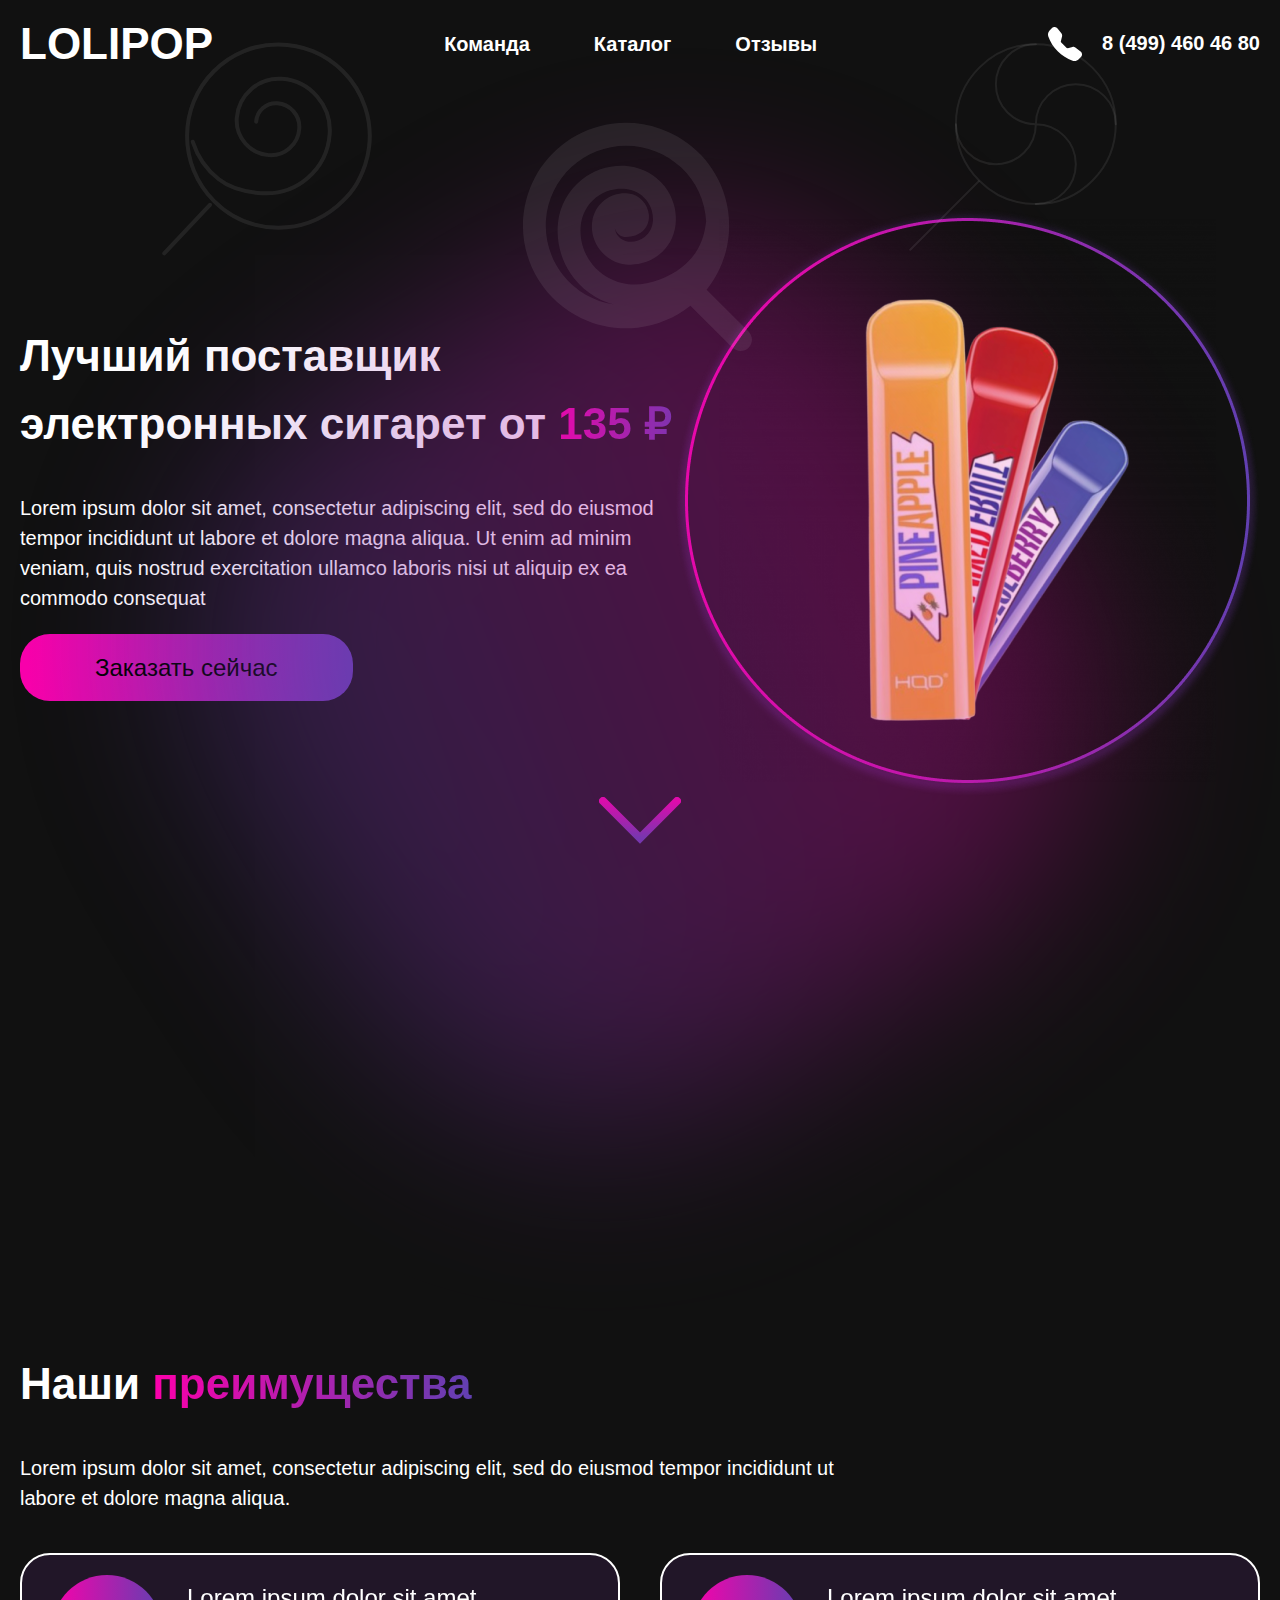
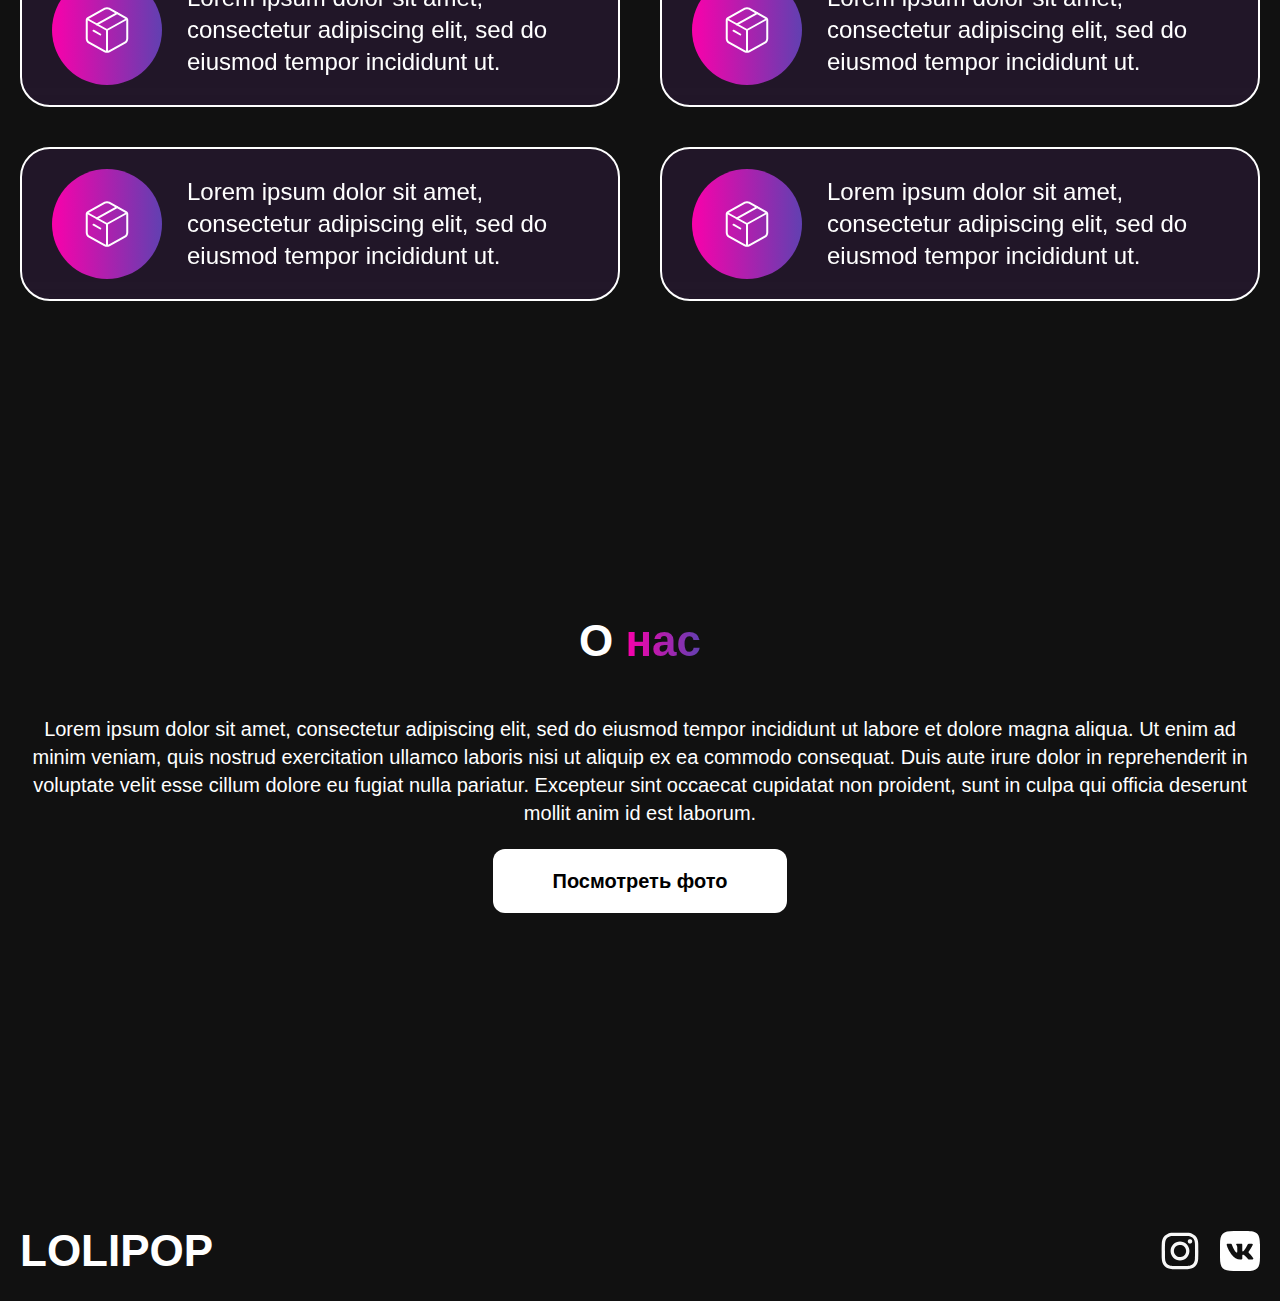
<file: index.html>
<!DOCTYPE html>
<html lang="en">
<head>
    <meta charset="UTF-8">
    <meta http-equiv="X-UA-Compatible" content="IE=edge">
    <meta name="viewport" content="width=device-width, initial-scale=1.0">
    <link rel="stylesheet" href="./css/main.css">
    <title>Lollipop</title>
</head>
<body class="bg-[#111111]">
    <!-- hader section -->
    
    <header class="pt-[10px] min-h-[150vh] relative bg-[#111111]">
        <img class="bg-circle" src="img/left-circle.svg" alt="">
        <img class="absolute left-[130px]  pointer-events-none lg:w-[213px]" src="img/lollipop-1.svg" alt="">
        <img class="absolute left-[500px] top-[100px] pointer-events-none lg:left-[386px] lg:top-[163px] lg:right-[214px] md:hidden" src="img/lollipop-2.svg" alt="">
        <img class="absolute right-[130px] pointer-events-none lg:right-0 md:hidden" src="img/lollipop-3.svg" alt="">
        <nav class="container justify-between items-center align-middle z-100 flex">
            <a class="uppercase text-white font-bold text-[44px] leading-[68px]" href="/">
                lolipop
            </a>
            <ul class="gap-[64px] flex md:hidden">
                <li><a class="font-bold text-xl leading-8 text-white hover-nav" href="#about">Команда</a></li>
                <li><a class="font-bold text-xl leading-8 text-white hover-nav" href="catalog.html">Каталог</a></li>
                <li><a class="font-bold text-xl leading-8 text-white hover-nav" href="reviews.html">Отзывы</a></li>
            </ul>
            <a class="font-bold text-xl leading-8 text-white flex gap-5 md:hidden" href="tel:88888888"> <img class="w-[34px] h-[34px] " src="img/telephone.svg" alt="telephone"> 8 (499) 460 46 80</a>

            <div class="burger header__toggle hidden md:block"  id="nav__menu">
                <span class="burger-line top-line"></span>
                <span class="burger-line mid-line"></span>
                <span class="burger-line bottom-line"></span>
            </div>
        </nav>
       <!-- mobile-menu -->
       <nav class="menu grid place-items-center bg-[#111111] min-h-screen w-[80%] absolute top-0">
        <a class="uppercase text-white font-bold text-[44px] leading-[68px]" href="/">
            lolipop
        </a>
        <ul class="flex flex-col gap-[64px]">
            <li><a class="font-bold text-xl leading-8 text-white hover-nav" href="#about">Команда</a></li>
            <li><a class="font-bold text-xl leading-8 text-white hover-nav" href="catalog.html">Каталог</a></li>
            <li><a class="font-bold text-xl leading-8 text-white hover-nav" href="reviews.html">Отзывы</a></li>
        </ul>
        <a class="font-bold text-xl leading-8 text-white flex gap-5" href="tel:88888888"> <img class="w-[34px] h-[34px]" src="img/telephone.svg" alt="telephone"> 8 (499) 460 46 80</a>
      
    </nav>
       <!-- mobile-menu -->

        <div class="container mt-[130px] flex justify-between items-center md:flex-col md:mt-10">
            <div class="md:order-2 md:text-center md:items-center">
                <h1 class="font-bold text-[44px] leading-[68px] text-white max-w-[823px] lg:text-[34px]">
                    Лучший поставщик электронных сигарет от <span class="gradient-text">135&nbsp;₽ </span>
                </h1>
                <p class="max-w-[823px] text-white text-xl leading-[30px] mt-[35px] pb-10 lg:text-base">
                    Lorem ipsum dolor sit amet, consectetur adipiscing elit, sed do eiusmod tempor incididunt ut labore et dolore magna aliqua. Ut enim ad minim veniam, quis nostrud exercitation ullamco laboris nisi ut aliquip ex ea commodo consequat
                </p>

                <a class="btn" href="#">
                    Заказать&nbsp;сейчас
                </a>
            </div>

            <img class="lg:max-w-[300px] md:max-w-[400px]" src="img/hqd-hero.png" alt="">
        </div>

        <div class="flex justify-center items-center anim-arrow md:mt-12">
            <img src="img/down-arrow.svg" alt="">
        </div>
    </header>
    <!-- hader section -->

    <!-- Benefits-page -->
    <section class="container">
            <h1 class="font-bold text-[44px] leading-[68px] text-white lg:text-[34px]">
                Наши <span class="gradient-text">преимущества</span> 
            </h1>
            <p class="max-w-[823px] text-white text-xl leading-[30px] mt-[35px] pb-10 lg:text-base">
                Lorem ipsum dolor sit amet, consectetur adipiscing elit, sed do eiusmod tempor incididunt ut labore et dolore magna aliqua.
            </p>
            <!-- benefits-items -->
            <div class="grid grid-cols-2 gap-10 md:grid-cols-1">
                <div class="flex items-center gap-[25px] px-[30px] py-[20px] bg-primary backdrop-blur border-2 border-white w-fit rounded-[30px]">
                    <img class="h-fit p-[28px] bg-gradient-to-r from-[#F901AB] to-[#6140B1] rounded-full" src="img/box.svg" alt="box">
                    <p class="max-w-[500px] text-white text-2xl lg:text-base ">Lorem ipsum dolor sit amet, consectetur adipiscing elit, sed do eiusmod tempor incididunt ut.</p>
                </div>

                <div class="flex items-center gap-[25px] px-[30px] py-[20px] bg-primary backdrop-blur border-2 border-white w-fit rounded-[30px]">
                    <img class="h-fit p-[28px] bg-gradient-to-r from-[#F901AB] to-[#6140B1] rounded-full" src="img/box.svg" alt="box">
                    <p class="max-w-[500px] text-white text-2xl lg:text-base ">Lorem ipsum dolor sit amet, consectetur adipiscing elit, sed do eiusmod tempor incididunt ut.</p>
                </div>

                <div class="flex items-center gap-[25px] px-[30px] py-[20px] bg-primary backdrop-blur border-2 border-white w-fit rounded-[30px]">
                    <img class="h-fit p-[28px] bg-gradient-to-r from-[#F901AB] to-[#6140B1] rounded-full" src="img/box.svg" alt="box">
                    <p class="max-w-[500px] text-white text-2xl lg:text-base ">Lorem ipsum dolor sit amet, consectetur adipiscing elit, sed do eiusmod tempor incididunt ut.</p>
                </div>

                <div class="flex items-center gap-[25px] px-[30px] py-[20px] bg-primary backdrop-blur border-2 border-white w-fit rounded-[30px]">
                    <img class="h-fit p-[28px] bg-gradient-to-r from-[#F901AB] to-[#6140B1] rounded-full" src="img/box.svg" alt="box">
                    <p class="max-w-[500px] text-white text-2xl lg:text-base ">Lorem ipsum dolor sit amet, consectetur adipiscing elit, sed do eiusmod tempor incididunt ut.</p>
                </div>
            </div>
            <!-- benefits-items -->
    </section>
    <!-- Benefits-page -->

    <!-- about -->
    <section id="about" class="container grid place-items-center min-h-screen text-center">
        <div>
            <h1 class="font-bold text-[44px] leading-[68px] text-white lg:text-[34px]">
                О <span class="gradient-text">нас</span> 
            </h1>
            <p class="my-10 text-white leading-7 text-xl ad:text-base">
                Lorem ipsum dolor sit amet, consectetur adipiscing elit, sed do eiusmod tempor incididunt ut labore et dolore magna aliqua. Ut enim ad minim veniam, quis nostrud exercitation ullamco laboris nisi ut aliquip ex ea commodo consequat. Duis aute irure dolor in reprehenderit in voluptate velit esse cillum dolore eu fugiat nulla pariatur. Excepteur sint occaecat cupidatat non proident, sunt in culpa qui officia deserunt mollit anim id est laborum. 
            </p>
            <a class="text-black bg-white py-[21px] px-[60px] rounded-xl text-xl font-bold transition-colors duration-200 hover:bg-black hover:text-white" href="#">
                Посмотреть&nbsp;фото
            </a>
        </div>
    </section>
    <!-- about -->

    <!-- footer -->
    <footer class="container py-4 flex justify-between items-center">
        <a class="uppercase text-white font-bold text-[44px] leading-[68px]" href="/">
            lolipop
        </a>

        <div class="flex gap-5">
            <a href="#"><img src="img/inst.svg" alt=""></a>
            <a href="#"><img src="img/vk.svg" alt=""></a>
        </div>
    </footer>
    <!-- footer -->


    <script src="./js/main.js"></script>
</body>
</html>
</file>
<file: css/main.css>
@import url('http://fonts.cdnfonts.com/css/geometria');

/*
! tailwindcss v3.1.4 | MIT License | https://tailwindcss.com
*/

/*
1. Prevent padding and border from affecting element width. (https://github.com/mozdevs/cssremedy/issues/4)
2. Allow adding a border to an element by just adding a border-width. (https://github.com/tailwindcss/tailwindcss/pull/116)
*/

*,
::before,
::after {
  box-sizing: border-box;
  /* 1 */
  border-width: 0;
  /* 2 */
  border-style: solid;
  /* 2 */
  border-color: #e5e7eb;
  /* 2 */
}
html {
  scroll-behavior: smooth;
}
::before,
::after {
  --tw-content: '';
}

/*
1. Use a consistent sensible line-height in all browsers.
2. Prevent adjustments of font size after orientation changes in iOS.
3. Use a more readable tab size.
4. Use the user's configured `sans` font-family by default.
*/

html {
  line-height: 1.5;
  /* 1 */
  -webkit-text-size-adjust: 100%;
  /* 2 */
  -moz-tab-size: 4;
  /* 3 */
  -o-tab-size: 4;
     tab-size: 4;
  /* 3 */
  font-family: ui-sans-serif, system-ui, -apple-system, BlinkMacSystemFont, "Segoe UI", Roboto, "Helvetica Neue", Arial, "Noto Sans", sans-serif, "Apple Color Emoji", "Segoe UI Emoji", "Segoe UI Symbol", "Noto Color Emoji";
  /* 4 */
}

/*
1. Remove the margin in all browsers.
2. Inherit line-height from `html` so users can set them as a class directly on the `html` element.
*/

body {
  margin: 0;
  /* 1 */
  line-height: inherit;
  /* 2 */
}

/*
1. Add the correct height in Firefox.
2. Correct the inheritance of border color in Firefox. (https://bugzilla.mozilla.org/show_bug.cgi?id=190655)
3. Ensure horizontal rules are visible by default.
*/

hr {
  height: 0;
  /* 1 */
  color: inherit;
  /* 2 */
  border-top-width: 1px;
  /* 3 */
}

/*
Add the correct text decoration in Chrome, Edge, and Safari.
*/

abbr:where([title]) {
  -webkit-text-decoration: underline dotted;
          text-decoration: underline dotted;
}

/*
Remove the default font size and weight for headings.
*/

h1,
h2,
h3,
h4,
h5,
h6 {
  font-size: inherit;
  font-weight: inherit;
}

/*
Reset links to optimize for opt-in styling instead of opt-out.
*/

a {
  color: inherit;
  text-decoration: inherit;
}

/*
Add the correct font weight in Edge and Safari.
*/

b,
strong {
  font-weight: bolder;
}

/*
1. Use the user's configured `mono` font family by default.
2. Correct the odd `em` font sizing in all browsers.
*/

code,
kbd,
samp,
pre {
  font-family: ui-monospace, SFMono-Regular, Menlo, Monaco, Consolas, "Liberation Mono", "Courier New", monospace;
  /* 1 */
  font-size: 1em;
  /* 2 */
}

/*
Add the correct font size in all browsers.
*/

small {
  font-size: 80%;
}

/*
Prevent `sub` and `sup` elements from affecting the line height in all browsers.
*/

sub,
sup {
  font-size: 75%;
  line-height: 0;
  position: relative;
  vertical-align: baseline;
}

sub {
  bottom: -0.25em;
}

sup {
  top: -0.5em;
}

/*
1. Remove text indentation from table contents in Chrome and Safari. (https://bugs.chromium.org/p/chromium/issues/detail?id=999088, https://bugs.webkit.org/show_bug.cgi?id=201297)
2. Correct table border color inheritance in all Chrome and Safari. (https://bugs.chromium.org/p/chromium/issues/detail?id=935729, https://bugs.webkit.org/show_bug.cgi?id=195016)
3. Remove gaps between table borders by default.
*/

table {
  text-indent: 0;
  /* 1 */
  border-color: inherit;
  /* 2 */
  border-collapse: collapse;
  /* 3 */
}

/*
1. Change the font styles in all browsers.
2. Remove the margin in Firefox and Safari.
3. Remove default padding in all browsers.
*/

button,
input,
optgroup,
select,
textarea {
  font-family: inherit;
  /* 1 */
  font-size: 100%;
  /* 1 */
  font-weight: inherit;
  /* 1 */
  line-height: inherit;
  /* 1 */
  color: inherit;
  /* 1 */
  margin: 0;
  /* 2 */
  padding: 0;
  /* 3 */
}

/*
Remove the inheritance of text transform in Edge and Firefox.
*/

button,
select {
  text-transform: none;
}

/*
1. Correct the inability to style clickable types in iOS and Safari.
2. Remove default button styles.
*/

button,
[type='button'],
[type='reset'],
[type='submit'] {
  -webkit-appearance: button;
  /* 1 */
  background-color: transparent;
  /* 2 */
  background-image: none;
  /* 2 */
}

/*
Use the modern Firefox focus style for all focusable elements.
*/

:-moz-focusring {
  outline: auto;
}

/*
Remove the additional `:invalid` styles in Firefox. (https://github.com/mozilla/gecko-dev/blob/2f9eacd9d3d995c937b4251a5557d95d494c9be1/layout/style/res/forms.css#L728-L737)
*/

:-moz-ui-invalid {
  box-shadow: none;
}

/*
Add the correct vertical alignment in Chrome and Firefox.
*/

progress {
  vertical-align: baseline;
}

/*
Correct the cursor style of increment and decrement buttons in Safari.
*/

::-webkit-inner-spin-button,
::-webkit-outer-spin-button {
  height: auto;
}

/*
1. Correct the odd appearance in Chrome and Safari.
2. Correct the outline style in Safari.
*/

[type='search'] {
  -webkit-appearance: textfield;
  /* 1 */
  outline-offset: -2px;
  /* 2 */
}

/*
Remove the inner padding in Chrome and Safari on macOS.
*/

::-webkit-search-decoration {
  -webkit-appearance: none;
}

/*
1. Correct the inability to style clickable types in iOS and Safari.
2. Change font properties to `inherit` in Safari.
*/

::-webkit-file-upload-button {
  -webkit-appearance: button;
  /* 1 */
  font: inherit;
  /* 2 */
}

/*
Add the correct display in Chrome and Safari.
*/

summary {
  display: list-item;
}

/*
Removes the default spacing and border for appropriate elements.
*/

blockquote,
dl,
dd,
h1,
h2,
h3,
h4,
h5,
h6,
hr,
figure,
p,
pre {
  margin: 0;
}

fieldset {
  margin: 0;
  padding: 0;
}

legend {
  padding: 0;
}

ol,
ul,
menu {
  list-style: none;
  margin: 0;
  padding: 0;
}

/*
Prevent resizing textareas horizontally by default.
*/

textarea {
  resize: vertical;
}

/*
1. Reset the default placeholder opacity in Firefox. (https://github.com/tailwindlabs/tailwindcss/issues/3300)
2. Set the default placeholder color to the user's configured gray 400 color.
*/

input::-moz-placeholder, textarea::-moz-placeholder {
  opacity: 1;
  /* 1 */
  color: #9ca3af;
  /* 2 */
}

input:-ms-input-placeholder, textarea:-ms-input-placeholder {
  opacity: 1;
  /* 1 */
  color: #9ca3af;
  /* 2 */
}

input::placeholder,
textarea::placeholder {
  opacity: 1;
  /* 1 */
  color: #9ca3af;
  /* 2 */
}

/*
Set the default cursor for buttons.
*/

button,
[role="button"] {
  cursor: pointer;
}

/*
Make sure disabled buttons don't get the pointer cursor.
*/

:disabled {
  cursor: default;
}

/*
1. Make replaced elements `display: block` by default. (https://github.com/mozdevs/cssremedy/issues/14)
2. Add `vertical-align: middle` to align replaced elements more sensibly by default. (https://github.com/jensimmons/cssremedy/issues/14#issuecomment-634934210)
   This can trigger a poorly considered lint error in some tools but is included by design.
*/

img,
svg,
video,
canvas,
audio,
iframe,
embed,
object {
  display: block;
  /* 1 */
  vertical-align: middle;
  /* 2 */
}

/*
Constrain images and videos to the parent width and preserve their intrinsic aspect ratio. (https://github.com/mozdevs/cssremedy/issues/14)
*/

img,
video {
  max-width: 100%;
  height: auto;
}

body{
  font-family: 'Geometria', sans-serif;
}

*, ::before, ::after{
  --tw-border-spacing-x: 0;
  --tw-border-spacing-y: 0;
  --tw-translate-x: 0;
  --tw-translate-y: 0;
  --tw-rotate: 0;
  --tw-skew-x: 0;
  --tw-skew-y: 0;
  --tw-scale-x: 1;
  --tw-scale-y: 1;
  --tw-pan-x:  ;
  --tw-pan-y:  ;
  --tw-pinch-zoom:  ;
  --tw-scroll-snap-strictness: proximity;
  --tw-ordinal:  ;
  --tw-slashed-zero:  ;
  --tw-numeric-figure:  ;
  --tw-numeric-spacing:  ;
  --tw-numeric-fraction:  ;
  --tw-ring-inset:  ;
  --tw-ring-offset-width: 0px;
  --tw-ring-offset-color: #fff;
  --tw-ring-color: rgb(59 130 246 / 0.5);
  --tw-ring-offset-shadow: 0 0 #0000;
  --tw-ring-shadow: 0 0 #0000;
  --tw-shadow: 0 0 #0000;
  --tw-shadow-colored: 0 0 #0000;
  --tw-blur:  ;
  --tw-brightness:  ;
  --tw-contrast:  ;
  --tw-grayscale:  ;
  --tw-hue-rotate:  ;
  --tw-invert:  ;
  --tw-saturate:  ;
  --tw-sepia:  ;
  --tw-drop-shadow:  ;
  --tw-backdrop-blur:  ;
  --tw-backdrop-brightness:  ;
  --tw-backdrop-contrast:  ;
  --tw-backdrop-grayscale:  ;
  --tw-backdrop-hue-rotate:  ;
  --tw-backdrop-invert:  ;
  --tw-backdrop-opacity:  ;
  --tw-backdrop-saturate:  ;
  --tw-backdrop-sepia:  ;
}

::-webkit-backdrop{
  --tw-border-spacing-x: 0;
  --tw-border-spacing-y: 0;
  --tw-translate-x: 0;
  --tw-translate-y: 0;
  --tw-rotate: 0;
  --tw-skew-x: 0;
  --tw-skew-y: 0;
  --tw-scale-x: 1;
  --tw-scale-y: 1;
  --tw-pan-x:  ;
  --tw-pan-y:  ;
  --tw-pinch-zoom:  ;
  --tw-scroll-snap-strictness: proximity;
  --tw-ordinal:  ;
  --tw-slashed-zero:  ;
  --tw-numeric-figure:  ;
  --tw-numeric-spacing:  ;
  --tw-numeric-fraction:  ;
  --tw-ring-inset:  ;
  --tw-ring-offset-width: 0px;
  --tw-ring-offset-color: #fff;
  --tw-ring-color: rgb(59 130 246 / 0.5);
  --tw-ring-offset-shadow: 0 0 #0000;
  --tw-ring-shadow: 0 0 #0000;
  --tw-shadow: 0 0 #0000;
  --tw-shadow-colored: 0 0 #0000;
  --tw-blur:  ;
  --tw-brightness:  ;
  --tw-contrast:  ;
  --tw-grayscale:  ;
  --tw-hue-rotate:  ;
  --tw-invert:  ;
  --tw-saturate:  ;
  --tw-sepia:  ;
  --tw-drop-shadow:  ;
  --tw-backdrop-blur:  ;
  --tw-backdrop-brightness:  ;
  --tw-backdrop-contrast:  ;
  --tw-backdrop-grayscale:  ;
  --tw-backdrop-hue-rotate:  ;
  --tw-backdrop-invert:  ;
  --tw-backdrop-opacity:  ;
  --tw-backdrop-saturate:  ;
  --tw-backdrop-sepia:  ;
}

::backdrop{
  --tw-border-spacing-x: 0;
  --tw-border-spacing-y: 0;
  --tw-translate-x: 0;
  --tw-translate-y: 0;
  --tw-rotate: 0;
  --tw-skew-x: 0;
  --tw-skew-y: 0;
  --tw-scale-x: 1;
  --tw-scale-y: 1;
  --tw-pan-x:  ;
  --tw-pan-y:  ;
  --tw-pinch-zoom:  ;
  --tw-scroll-snap-strictness: proximity;
  --tw-ordinal:  ;
  --tw-slashed-zero:  ;
  --tw-numeric-figure:  ;
  --tw-numeric-spacing:  ;
  --tw-numeric-fraction:  ;
  --tw-ring-inset:  ;
  --tw-ring-offset-width: 0px;
  --tw-ring-offset-color: #fff;
  --tw-ring-color: rgb(59 130 246 / 0.5);
  --tw-ring-offset-shadow: 0 0 #0000;
  --tw-ring-shadow: 0 0 #0000;
  --tw-shadow: 0 0 #0000;
  --tw-shadow-colored: 0 0 #0000;
  --tw-blur:  ;
  --tw-brightness:  ;
  --tw-contrast:  ;
  --tw-grayscale:  ;
  --tw-hue-rotate:  ;
  --tw-invert:  ;
  --tw-saturate:  ;
  --tw-sepia:  ;
  --tw-drop-shadow:  ;
  --tw-backdrop-blur:  ;
  --tw-backdrop-brightness:  ;
  --tw-backdrop-contrast:  ;
  --tw-backdrop-grayscale:  ;
  --tw-backdrop-hue-rotate:  ;
  --tw-backdrop-invert:  ;
  --tw-backdrop-opacity:  ;
  --tw-backdrop-saturate:  ;
  --tw-backdrop-sepia:  ;
}

.container{
  width: 100%;
  margin-right: auto;
  margin-left: auto;
  padding-right: 20px;
  padding-left: 20px;
  max-width: 1354px;
}

.pointer-events-none{
  pointer-events: none;
}

.absolute{
  position: absolute;
}

.relative{
  position: relative;
}

.left-\[130px\]{
  left: 130px;
}

.left-\[500px\]{
  left: 500px;
}

.top-\[100px\]{
  top: 100px;
}

.right-\[130px\]{
  right: 130px;
}

.top-0{
  top: 0px;
}

.my-10{
  margin-top: 2.5rem;
  margin-bottom: 2.5rem;
}

.mt-\[130px\]{
  margin-top: 130px;
}

.mt-\[35px\]{
  margin-top: 35px;
}

.mt-\[100px\]{
  margin-top: 100px;
}

.mt-10{
  margin-top: 2.5rem;
}

.flex{
  display: flex;
}

.grid{
  display: grid;
}

.hidden{
  display: none;
}

.h-\[34px\]{
  height: 34px;
}

.h-fit{
  height: -webkit-fit-content;
  height: -moz-fit-content;
  height: fit-content;
}

.min-h-\[150vh\]{
  min-height: 150vh;
}

.min-h-screen{
  min-height: 100vh;
}

.w-\[34px\]{
  width: 34px;
}

.w-\[80\%\]{
  width: 80%;
}

.w-fit{
  width: -webkit-fit-content;
  width: -moz-fit-content;
  width: fit-content;
}

.max-w-\[823px\]{
  max-width: 823px;
}

.max-w-fit{
  max-width: -webkit-fit-content;
  max-width: -moz-fit-content;
  max-width: fit-content;
}

.max-w-\[220px\]{
  max-width: 220px;
}

.max-w-\[500px\]{
  max-width: 500px;
}

.max-w-\[400px\]{
  max-width: 400px;
}

.max-w-full{
  max-width: 100%;
}

.list-disc{
  list-style-type: disc;
}

.grid-cols-3{
  grid-template-columns: repeat(3, minmax(0, 1fr));
}

.grid-cols-2{
  grid-template-columns: repeat(2, minmax(0, 1fr));
}

.flex-col{
  flex-direction: column;
}

.flex-nowrap{
  flex-wrap: nowrap;
}

.place-items-center{
  place-items: center;
}

.items-center{
  align-items: center;
}

.justify-center{
  justify-content: center;
}

.justify-between{
  justify-content: space-between;
}

.gap-\[64px\]{
  gap: 64px;
}

.gap-5{
  gap: 1.25rem;
}

.gap-10{
  gap: 2.5rem;
}

.gap-\[25px\]{
  gap: 25px;
}

.rounded-2xl{
  border-radius: 1rem;
}

.rounded-\[30px\]{
  border-radius: 30px;
}

.rounded-full{
  border-radius: 9999px;
}

.rounded-xl{
  border-radius: 0.75rem;
}

.border-2{
  border-width: 2px;
}

.border-white{
  --tw-border-opacity: 1;
  border-color: rgb(255 255 255 / var(--tw-border-opacity));
}

.bg-\[\#111111\]{
  --tw-bg-opacity: 1;
  background-color: rgb(17 17 17 / var(--tw-bg-opacity));
}

.bg-primary{
  background-color: rgba(126, 52, 176, 0.15);
}

.bg-white{
  --tw-bg-opacity: 1;
  background-color: rgb(255 255 255 / var(--tw-bg-opacity));
}

.bg-black{
  --tw-bg-opacity: 1;
  background-color: rgb(0 0 0 / var(--tw-bg-opacity));
}

.bg-gradient-to-r{
  background-image: linear-gradient(to right, var(--tw-gradient-stops));
}

.from-\[\#F901AB\]{
  --tw-gradient-from: #F901AB;
  --tw-gradient-to: rgb(249 1 171 / 0);
  --tw-gradient-stops: var(--tw-gradient-from), var(--tw-gradient-to);
}

.to-\[\#6140B1\]{
  --tw-gradient-to: #6140B1;
}

.p-\[28px\]{
  padding: 28px;
}

.py-10{
  padding-top: 2.5rem;
  padding-bottom: 2.5rem;
}

.px-\[94px\]{
  padding-left: 94px;
  padding-right: 94px;
}

.py-4{
  padding-top: 1rem;
  padding-bottom: 1rem;
}

.px-\[30px\]{
  padding-left: 30px;
  padding-right: 30px;
}

.py-\[20px\]{
  padding-top: 20px;
  padding-bottom: 20px;
}

.py-\[21px\]{
  padding-top: 21px;
  padding-bottom: 21px;
}

.px-\[60px\]{
  padding-left: 60px;
  padding-right: 60px;
}

.py-\[83px\]{
  padding-top: 83px;
  padding-bottom: 83px;
}

.px-\[140px\]{
  padding-left: 140px;
  padding-right: 140px;
}

.py-2{
  padding-top: 0.5rem;
  padding-bottom: 0.5rem;
}

.px-6{
  padding-left: 1.5rem;
  padding-right: 1.5rem;
}

.pt-\[10px\]{
  padding-top: 10px;
}

.pb-10{
  padding-bottom: 2.5rem;
}

.pb-\[10px\]{
  padding-bottom: 10px;
}

.pt-12{
  padding-top: 3rem;
}

.text-center{
  text-align: center;
}

.align-middle{
  vertical-align: middle;
}

.text-\[44px\]{
  font-size: 44px;
}

.text-xl{
  font-size: 1.25rem;
  line-height: 1.75rem;
}

.text-\[54px\]{
  font-size: 54px;
}

.text-\[20px\]{
  font-size: 20px;
}

.text-2xl{
  font-size: 1.5rem;
  line-height: 2rem;
}

.text-base{
  font-size: 1rem;
  line-height: 1.5rem;
}

.font-bold{
  font-weight: 700;
}

.uppercase{
  text-transform: uppercase;
}

.leading-\[68px\]{
  line-height: 68px;
}

.leading-8{
  line-height: 2rem;
}

.leading-\[30px\]{
  line-height: 30px;
}

.leading-7{
  line-height: 1.75rem;
}

.text-white{
  --tw-text-opacity: 1;
  color: rgb(255 255 255 / var(--tw-text-opacity));
}

.text-black{
  --tw-text-opacity: 1;
  color: rgb(0 0 0 / var(--tw-text-opacity));
}

.backdrop-blur{
  --tw-backdrop-blur: blur(8px);
  -webkit-backdrop-filter: var(--tw-backdrop-blur) var(--tw-backdrop-brightness) var(--tw-backdrop-contrast) var(--tw-backdrop-grayscale) var(--tw-backdrop-hue-rotate) var(--tw-backdrop-invert) var(--tw-backdrop-opacity) var(--tw-backdrop-saturate) var(--tw-backdrop-sepia);
          backdrop-filter: var(--tw-backdrop-blur) var(--tw-backdrop-brightness) var(--tw-backdrop-contrast) var(--tw-backdrop-grayscale) var(--tw-backdrop-hue-rotate) var(--tw-backdrop-invert) var(--tw-backdrop-opacity) var(--tw-backdrop-saturate) var(--tw-backdrop-sepia);
}

.transition-colors{
  transition-property: color, background-color, border-color, fill, stroke, -webkit-text-decoration-color;
  transition-property: color, background-color, border-color, text-decoration-color, fill, stroke;
  transition-property: color, background-color, border-color, text-decoration-color, fill, stroke, -webkit-text-decoration-color;
  transition-timing-function: cubic-bezier(0.4, 0, 0.2, 1);
  transition-duration: 150ms;
}

.duration-200{
  transition-duration: 200ms;
}

/* <----------------------- Burger menu setup -----------------------> */

.burger{
  height: 20px;
  position: relative;
  width: 30px;
}

.burger-line{
  display: flex;
  width: 30px;
  height: 2px;
  background-color: rgb(255, 255, 255);
  transition: .3s all ease;
}

.top-line{
  position: absolute;
  left:0;
  top: 0;
}

.mid-line{
  position: absolute;
  left: 0;
  top: 50%;
  transform: translate(0,-50%);
}

.bottom-line{
  position: absolute;
  left: 0;
  bottom: 0;
}

.burger.active>.top-line{
  transform: translateY(8px) rotate(45deg);
  transition: .3s all ease;
}

.burger.active>.mid-line{
  margin-top: -10px;
  transform: translateY(8px) rotate(135deg);
  transition: .3s all ease;
}

.burger.active>.bottom-line{
  opacity: 0;
  transition: .3s all ease;
}

.bg-circle{
  position: absolute;
  left: 50%;
  top: 50%;
  transform: translate(-50%,-50%);
  pointer-events: none;
}

.gradient-text {
  background: linear-gradient(90deg, #F901AB 2.31%, #6140B1 100%);
  -webkit-background-clip: text;
  -webkit-text-fill-color: transparent;
  background-clip: text;
  text-fill-color: transparent;
}

.hover-nav:hover{
  background: linear-gradient(90deg, #F901AB 2.31%, #6140B1 100%);
  -webkit-background-clip: text;
  -webkit-text-fill-color: transparent;
  background-clip: text;
  text-fill-color: transparent;
}

.btn{
  font-size: 24px;
  line-height: 30px;
  color: #000000;
  padding: 20px 75px;
  background: linear-gradient(90deg, #F901AB 2.31%, #6140B1 100%);
  border-radius: 30px;
  transition: all .3s ease-in-out;
}

.btn:hover{
  box-shadow: 0px 0px 13px rgba(0, 0, 0, 0.25), 0px 0px 13px #6D3BB0;
}

.menu{
  transition: all 1s ease-in-out;
  transform: translateX(-100%);
}

.active{
  transform: translateX(0);
}

.anim-arrow{
  -webkit-animation: arrow 2s ease infinite;
          animation: arrow 2s ease infinite;
}

@-webkit-keyframes arrow{
  to{
    transform: translateY(10px);
  }

  50%{
    transform: translateY(0);
  }

  from{
    transform: translateY(10px);
  }
}

@keyframes arrow{
  to{
    transform: translateY(10px);
  }

  50%{
    transform: translateY(0);
  }

  from{
    transform: translateY(10px);
  }
}

/* form--desing */

.popup{
  position: absolute;
  top: -250px;
  left: 0;
  right: 0;
  bottom: 0;
}

/* form--desing */

.hover\:bg-black:hover{
  --tw-bg-opacity: 1;
  background-color: rgb(0 0 0 / var(--tw-bg-opacity));
}

.hover\:text-white:hover{
  --tw-text-opacity: 1;
  color: rgb(255 255 255 / var(--tw-text-opacity));
}

@media (max-width: 768px){
  .md\:order-2{
    order: 2;
  }

  .md\:mt-10{
    margin-top: 2.5rem;
  }

  .md\:mt-12{
    margin-top: 3rem;
  }

  .md\:block{
    display: block;
  }

  .md\:hidden{
    display: none;
  }

  .md\:max-w-\[400px\]{
    max-width: 400px;
  }

  .md\:grid-cols-1{
    grid-template-columns: repeat(1, minmax(0, 1fr));
  }

  .md\:flex-col{
    flex-direction: column;
  }

  .md\:items-center{
    align-items: center;
  }

  .md\:text-center{
    text-align: center;
  }
}

@media (max-width: 992px){
  .lg\:left-\[386px\]{
    left: 386px;
  }

  .lg\:top-\[163px\]{
    top: 163px;
  }

  .lg\:right-\[214px\]{
    right: 214px;
  }

  .lg\:right-0{
    right: 0px;
  }

  .lg\:w-\[213px\]{
    width: 213px;
  }

  .lg\:max-w-\[300px\]{
    max-width: 300px;
  }

  .lg\:grid-cols-1{
    grid-template-columns: repeat(1, minmax(0, 1fr));
  }

  .lg\:text-\[34px\]{
    font-size: 34px;
  }

  .lg\:text-base{
    font-size: 1rem;
    line-height: 1.5rem;
  }
}

@media (max-width: 360px){
  .ad\:items-center{
    align-items: center;
  }

  .ad\:p-3{
    padding: 0.75rem;
  }

  .ad\:px-\[25px\]{
    padding-left: 25px;
    padding-right: 25px;
  }

  .ad\:text-base{
    font-size: 1rem;
    line-height: 1.5rem;
  }

  .ad\:text-\[12px\]{
    font-size: 12px;
  }
}
</file>
